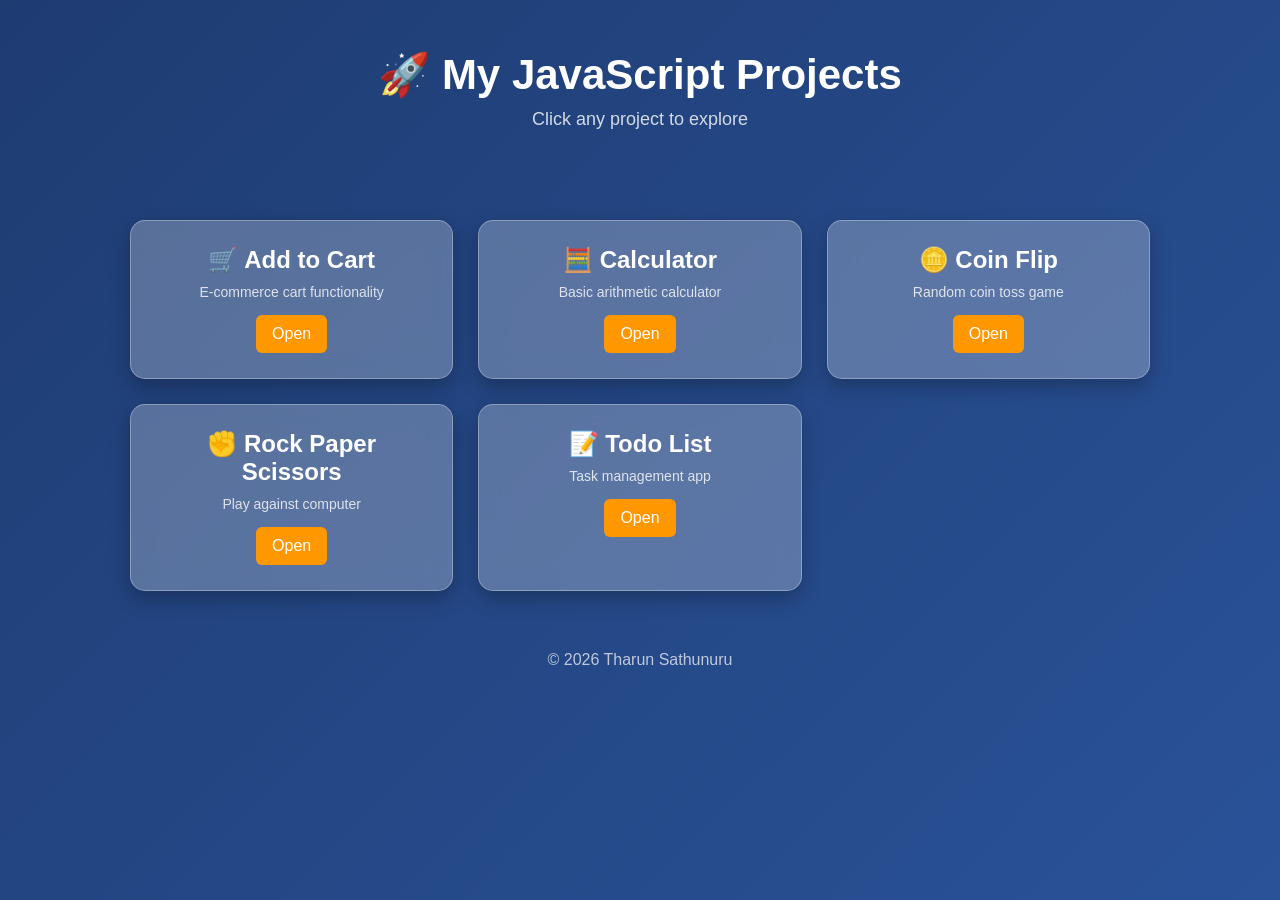
<file: index.html>
<!DOCTYPE html>
<html lang="en">
<head>
  <meta charset="UTF-8">
  <meta name="viewport" content="width=device-width, initial-scale=1.0">
  <title>JavaScript Projects</title>

  <style>
    * {
      margin: 0;
      padding: 0;
      box-sizing: border-box;
      font-family: Arial, sans-serif;
    }

    body {
      background: linear-gradient(135deg, #1e3c72, #2a5298);
      color: white;
      min-height: 100vh;
    }

    header {
      text-align: center;
      padding: 50px 20px;
    }

    header h1 {
      font-size: 42px;
    }

    header p {
      margin-top: 10px;
      font-size: 18px;
      opacity: 0.8;
    }

    .container {
      display: grid;
      grid-template-columns: repeat(auto-fit, minmax(250px, 1fr));
      gap: 25px;
      padding: 40px;
      max-width: 1100px;
      margin: auto;
    }

   .card {
      background: rgba(255, 255, 255, 0.25);
      color: #fff;
      border-radius: 15px;
      padding: 25px;
      text-align: center;
      transition: all 0.3s ease;
      backdrop-filter: blur(12px);
      border: 1px solid rgba(255, 255, 255, 0.3);
      box-shadow: 0 8px 20px rgba(0, 0, 0, 0.25);
    }

    .card:hover {
      transform: translateY(-12px) scale(1.03);
    }

    .card h2 {
      margin-bottom: 10px;
    }

    .card p {
      font-size: 14px;
      margin-bottom: 15px;
      opacity: 0.8;
    }

    .card a {
      text-decoration: none;
      background: #ff9800;
      color: white;
      padding: 10px 16px;
      border-radius: 6px;
      display: inline-block;
      transition: 0.3s;
    }

    .card a:hover {
      background: #ffb74d;
      transform: scale(1.05);
    }

    footer {
      text-align: center;
      padding: 20px;
      opacity: 0.7;
    }
  </style>
</head>

<body>

  <header>
    <h1>🚀 My JavaScript Projects</h1>
    <p>Click any project to explore</p>
  </header>

  <div class="container">

    <div class="card">
      <h2>🛒 Add to Cart</h2>
      <p>E-commerce cart functionality</p>
      <a href="./javascript-add-to-cart-project/index.html" target="_blank">Open</a>
    </div>

    <div class="card">
      <h2>🧮 Calculator</h2>
      <p>Basic arithmetic calculator</p>
      <a href="./javascript-calculator-project/index.html" target="_blank">Open</a>
    </div>

    <div class="card">
      <h2>🪙 Coin Flip</h2>
      <p>Random coin toss game</p>
      <a href="./javascript-coin-flip-game-project/index.html" target="_blank">Open</a>
    </div>

    <div class="card">
      <h2>✊ Rock Paper Scissors</h2>
      <p>Play against computer</p>
      <a href="./javascript-rock-paper-scissor-game-project/index.html" target="_blank">Open</a>
    </div>

    <div class="card">
      <h2>📝 Todo List</h2>
      <p>Task management app</p>
      <a href="./javascript-todo-list-project/index.html" target="_blank">Open</a>
    </div>

  </div>

  <footer>
    <p>© 2026 Tharun Sathunuru</p>
  </footer>

</body>
</html>
</file>
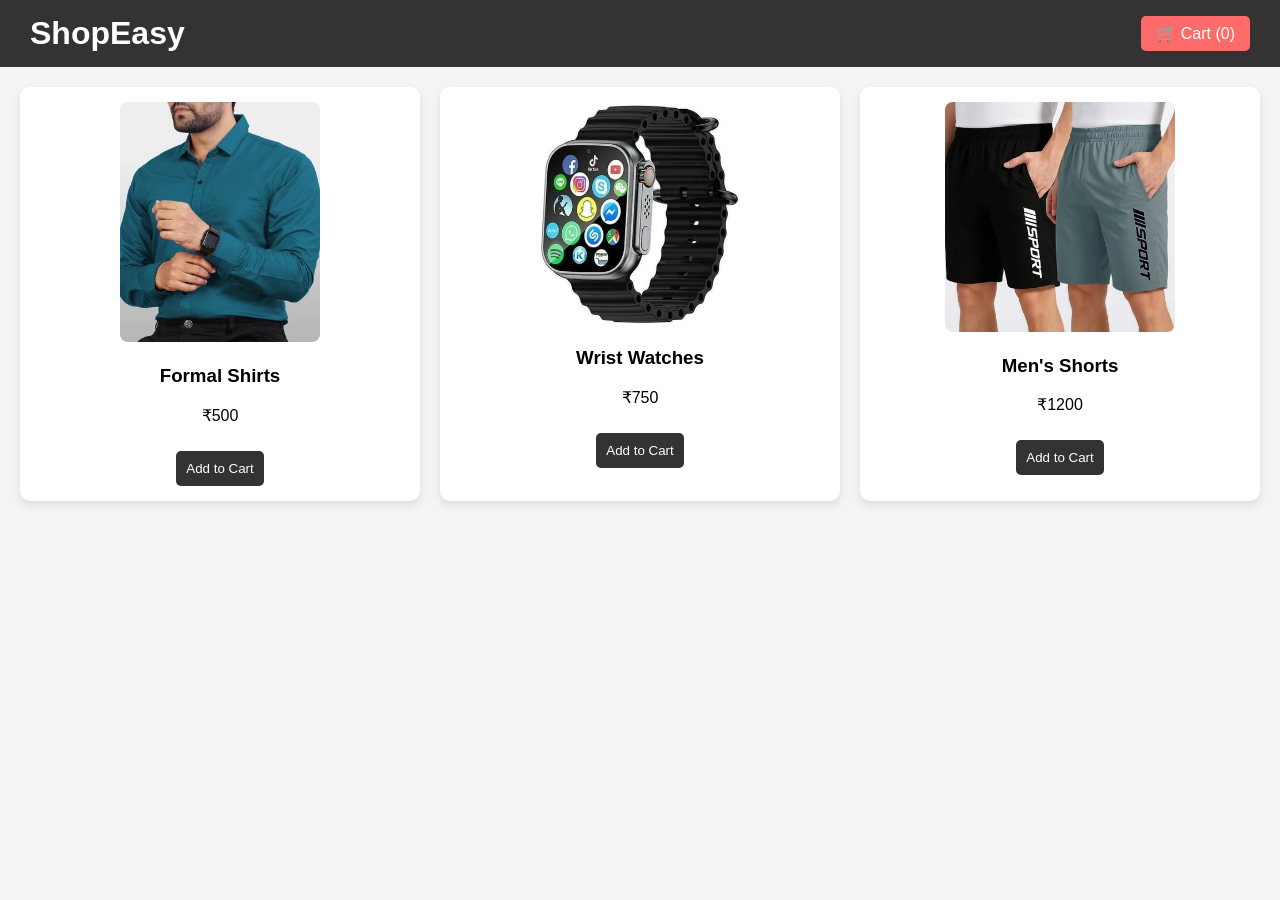
<file: javascript-add-to-cart-project/index.html>
<!DOCTYPE html>
<html lang="en">
<head>
  <meta charset="UTF-8">
  <meta name="viewport" content="width=device-width, initial-scale=1.0">
  <title>Simple-ecommerce Website</title>
  <style>
    body {
      font-family: Arial, sans-serif;
      margin: 0;
      background: #f4f4f4;
    }

    /* Navbar */
    .navbar {
      display: flex;
      justify-content: space-between;
      align-items: center;
      padding: 15px 30px;
      background: #333;
      color: #fff;
    }
    .navbar h1 {
      margin: 0;
    }
    .cart {
      cursor: pointer;
      background: #ff6b6b;
      padding: 8px 15px;
      border-radius: 5px;
    }

    /* Products Grid */
    .products {
      display: grid;
      grid-template-columns: repeat(auto-fit, minmax(220px, 1fr));
      gap: 20px;
      padding: 20px;
    }
    .product {
      background: #fff;
      padding: 15px;
      text-align: center;
      border-radius: 10px;
      box-shadow: 0px 4px 8px rgba(0,0,0,0.1);
    }
    .product img {
      max-width: 100%;
      border-radius: 8px;
    }
    .product button {
      margin-top: 10px;
      padding: 10px;
      background: #333;
      color: white;
      border: none;
      border-radius: 5px;
      cursor: pointer;
    }
    .product button:hover {
      background: #555;
    }

    /* Cart Modal */
    .cart-modal {
      display: none;
      position: fixed;
      right: 0;
      top: 0;
      width: 350px;
      height: 100%;
      background: #fff;
      box-shadow: -2px 0 8px rgba(0,0,0,0.3);
      padding: 20px;
      overflow-y: auto;
    }
    .cart-modal h2 {
      margin-top: 0;
    }
    .cart-item {
      display: flex;
      justify-content: space-between;
      padding: 10px 0;
      border-bottom: 1px solid #ccc;
    }
    .close-cart {
      background: red;
      color: white;
      border: none;
      padding: 5px 10px;
      cursor: pointer;
      float: right;
    }
  </style>
</head>
<body>

  <!-- Navbar -->
  <div class="navbar">
    <h1>ShopEasy</h1>
    <div class="cart" onclick="openCart()">🛒 Cart (<span id="cart-count">0</span>)</div>
  </div>

  <!-- Products -->
  <div class="products">
    <div class="product">
      <img src="images/image1.png" width="200px" alt="Formal Shirts">
      <h3>Formal Shirts</h3>
      <p>₹500</p>
      <button onclick="addToCart('Product 1', 500)">Add to Cart</button>
    </div>
    <div class="product">
      <img src="images/image2.png" width="200px" alt="Wrist Watches">
      <h3>Wrist Watches</h3>
      <p>₹750</p>
      <button onclick="addToCart('Product 2', 750)">Add to Cart</button>
    </div>
    <div class="product">
      <img src="images/image3.png" width="230px" alt="Men's Shorts">
      <h3>Men's Shorts</h3>
      <p>₹1200</p>
      <button onclick="addToCart('Product 3', 1200)">Add to Cart</button>
    </div>
    
  </div>

  <!-- Cart Modal -->
  <div class="cart-modal" id="cart-modal">
    <button class="close-cart" onclick="closeCart()">X</button>
    <h2>Your Cart</h2>
    <div id="cart-items"></div>
    <h3>Total: ₹<span id="cart-total">0</span></h3>
  </div>

  <script>
    let cart = [];
    let total = 0;

    function addToCart(name, price) {
      cart.push({ name, price });
      total += price;
      document.getElementById("cart-count").textContent = cart.length;
      alert(name + " added to cart!");
      updateCart();
    }

    function updateCart() {
      let cartItems = document.getElementById("cart-items");
      cartItems.innerHTML = "";
      cart.forEach((item, index) => {
        cartItems.innerHTML += `
          <div class="cart-item">
            <span>${item.name} - ₹${item.price}</span>
            <button onclick="removeFromCart(${index})">Remove</button>
          </div>
        `;
      });
      document.getElementById("cart-total").textContent = total;
    }

    function removeFromCart(index) {
      total -= cart[index].price;
      cart.splice(index, 1);
      document.getElementById("cart-count").textContent = cart.length;
      updateCart();
    }

    function openCart() {
      document.getElementById("cart-modal").style.display = "block";
    }

    function closeCart() {
      document.getElementById("cart-modal").style.display = "none";
    }
  </script>

</body>
</html>
</file>
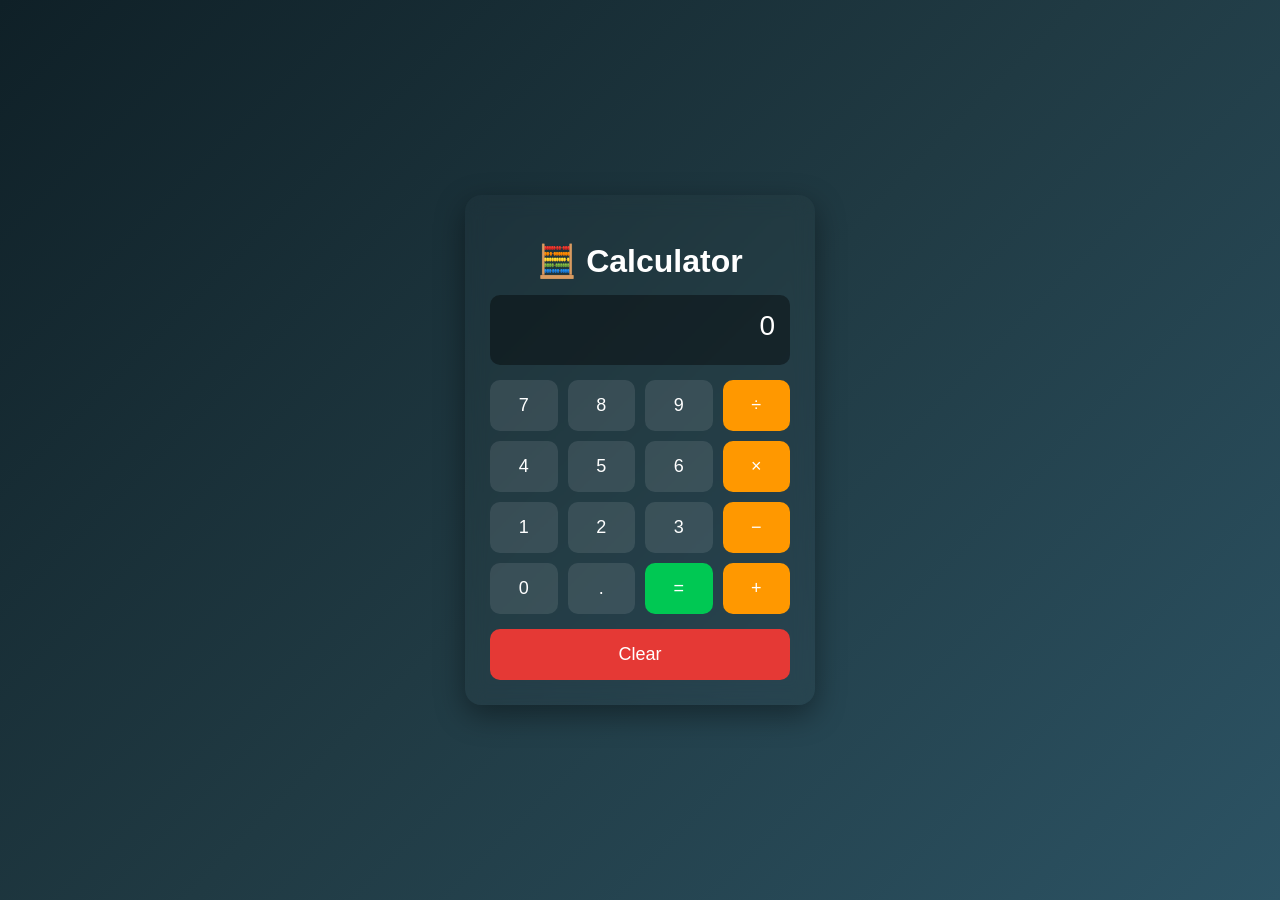
<file: javascript-calculator-project/index.html>
<!DOCTYPE html>
<html>
<head>
  <title>Calculator</title>
  <link rel="stylesheet" href="calculator.css">
  <script src="calculator.js" defer></script>
</head>

<body>
  <div class="calculator">
    <h1 class="title">🧮 Calculator</h1>

    <div class="display js-display"></div>

    <div class="buttons">
      <button onclick="updateCalculation('7')">7</button>
      <button onclick="updateCalculation('8')">8</button>
      <button onclick="updateCalculation('9')">9</button>
      <button class="operator" onclick="updateCalculation(' / ')">÷</button>

      <button onclick="updateCalculation('4')">4</button>
      <button onclick="updateCalculation('5')">5</button>
      <button onclick="updateCalculation('6')">6</button>
      <button class="operator" onclick="updateCalculation(' * ')">×</button>

      <button onclick="updateCalculation('1')">1</button>
      <button onclick="updateCalculation('2')">2</button>
      <button onclick="updateCalculation('3')">3</button>
      <button class="operator" onclick="updateCalculation(' - ')">−</button>

      <button onclick="updateCalculation('0')">0</button>
      <button onclick="updateCalculation('.')">.</button>
      <button class="equals" onclick="calculateResult()">=</button>
      <button class="operator" onclick="updateCalculation(' + ')">+</button>
    </div>

    <button class="clear" onclick="clearCalculation()">Clear</button>
  </div>
</body>
</html>
</file>
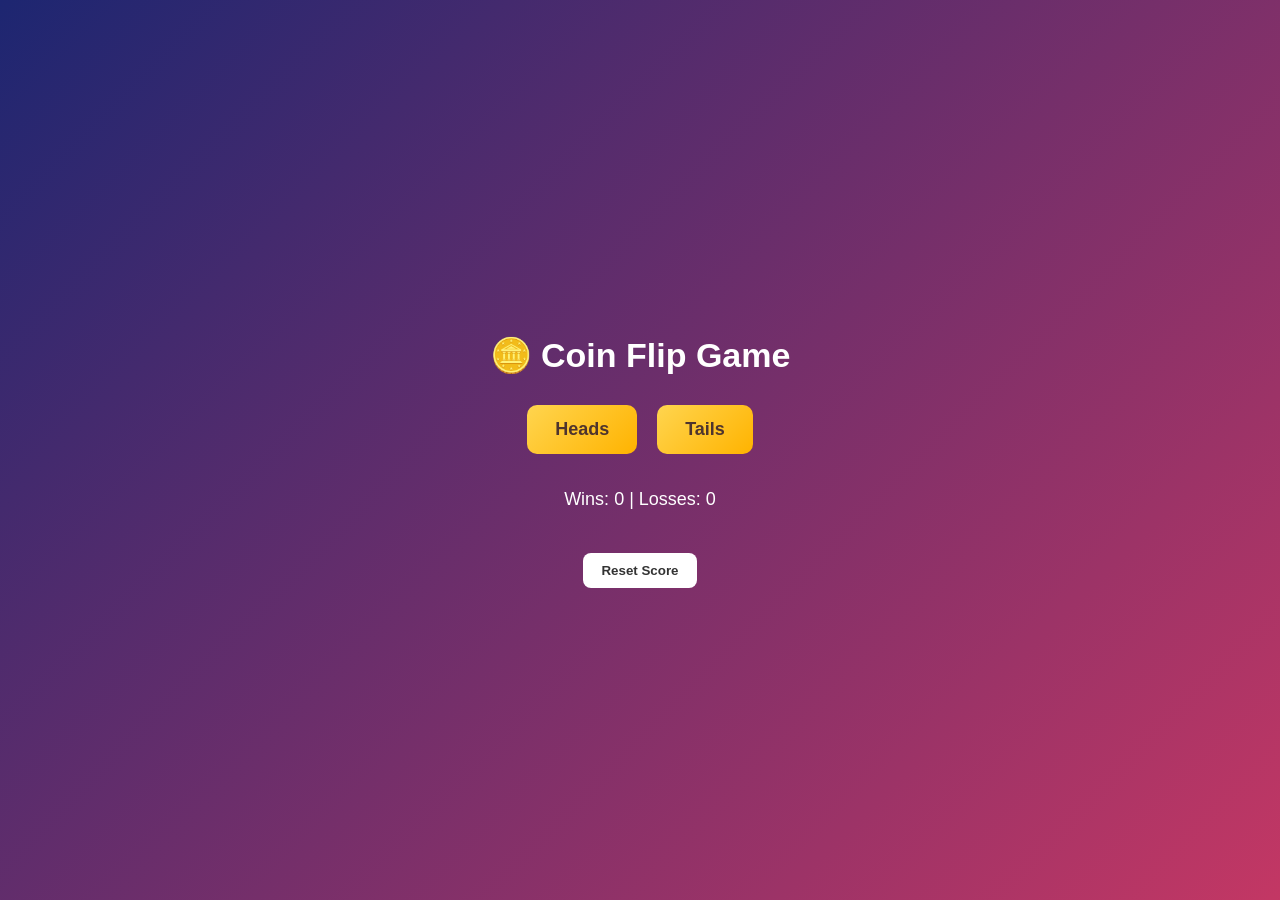
<file: javascript-coin-flip-game-project/index.html>
<!DOCTYPE html>
<html>
  <head>
    <title>Coin Flip Game</title>
    <link rel="stylesheet" href="coin-flip.css">
  </head>

  <body>
    <div class="container">
      <h1 class="title">🪙 Coin Flip Game</h1>

      <div class="buttons">
        <button class="flip-button js-heads-button">Heads</button>
        <button class="flip-button js-tails-button">Tails</button>
      </div>

      <p class="result js-result"></p>
      <p class="js-moves"></p>
      <p class="score js-score"></p>

      <button class="reset-button js-reset-button">Reset Score</button>
    </div>

    <script src="coin-flip.js"></script>
  </body>
</html>
</file>
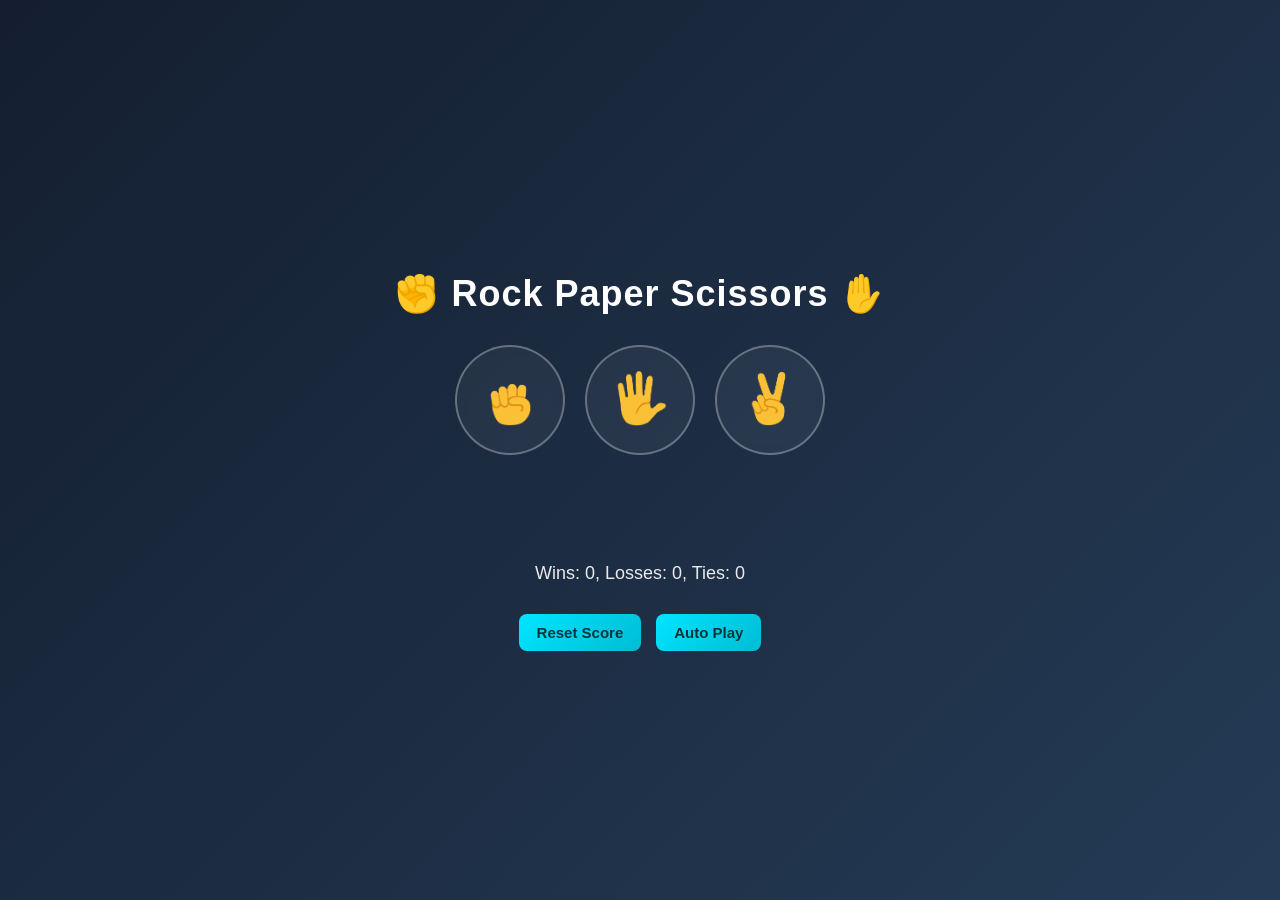
<file: javascript-rock-paper-scissor-game-project/index.html>
<!DOCTYPE html>
<html>
  <head>
    <title>Rock Paper Scissors</title>
    <script src="./rock-paper-scissor.js" defer></script>
    <link rel="stylesheet" href="./rock-paper-scissors.css">
  </head>

  <body>
    <div class="container">
      <h1 class="title">✊ Rock Paper Scissors ✋</h1>

      <div class="buttons">
        <button class="move-button js-rock-button">
          <img src="./rock-emoji.png" class="move-icon">
        </button>

        <button class="move-button js-paper-button">
          <img src="./paper-emoji.png" class="move-icon">
        </button>

        <button class="move-button js-scissors-button">
          <img src="./scissors-emoji.png" class="move-icon">
        </button>
      </div>

      <p class="js-result result"></p>
      <p class="js-moves moves"></p>
      <p class="js-score score"></p>

    <div class="actions">
      <button class="reset-score-button js-reset-score-button">
        Reset Score
      </button>

      <button class="auto-play-button js-auto-play-button">
        Auto Play
      </button>
    </div>

      <!-- ⭐ Confirmation Box -->
      <div class="confirm-box js-confirm-box hidden">
        <p>Are you sure you want to reset the score?</p>
        <div class="confirm-actions">
          <button class="confirm-yes js-confirm-yes">Yes</button>
          <button class="confirm-no js-confirm-no">No</button>
        </div>
      </div>
    </div>
  </body>
</html>
</file>
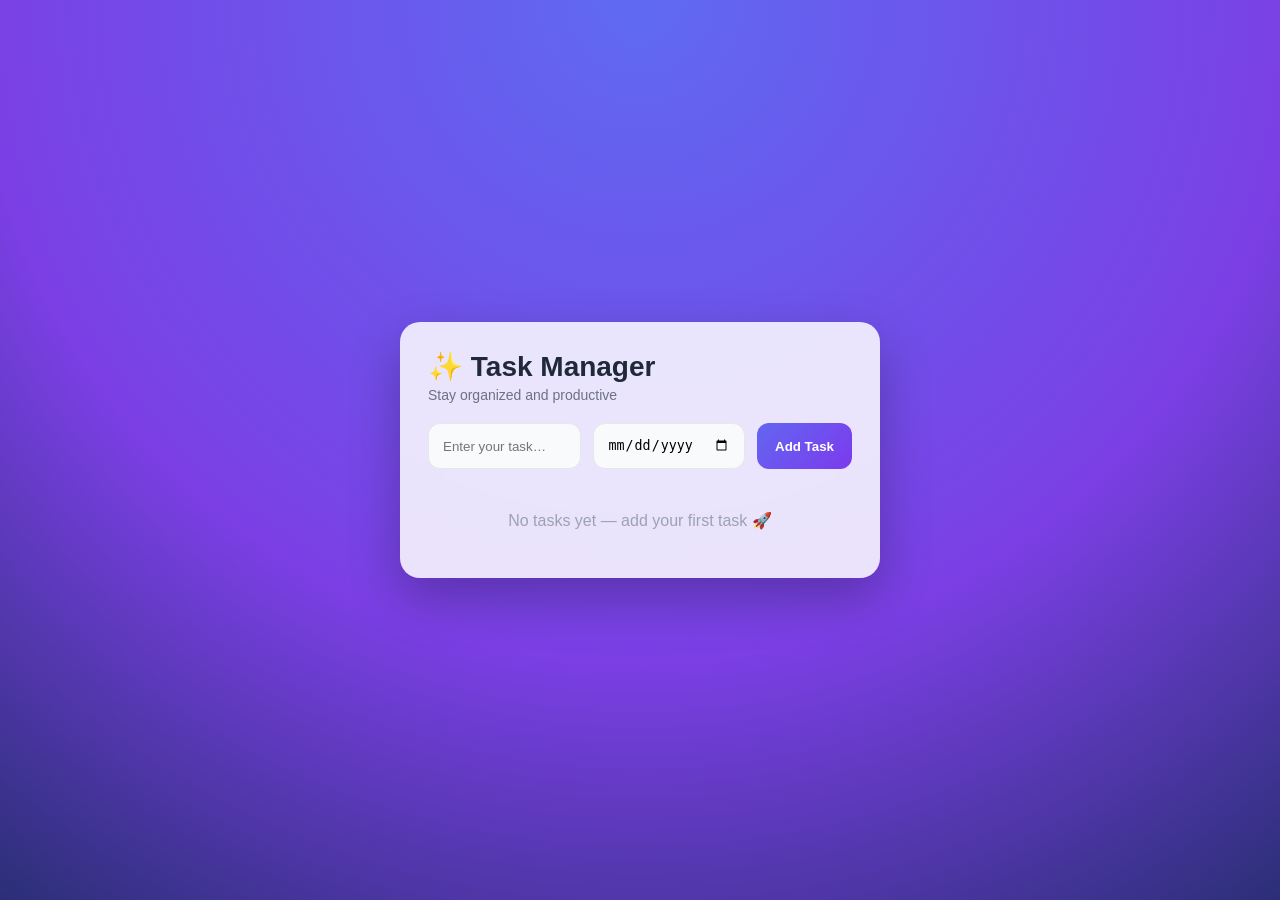
<file: javascript-todo-list-project/index.html>
<!DOCTYPE html>
<html>
<head>
  <title>Task Manager</title>
  <link rel="stylesheet" href="todolist.css">
</head>

<body>
  <div class="app-container">
    <div class="app-card">

      <h1 class="title">✨ Task Manager</h1>
      <p class="subtitle">Stay organized and productive</p>

      <div class="todo-input-grid">
        <input type="text"
          class="js-name-input name-input"
          placeholder="Enter your task…">

        <input type="date"
          class="js-due-date-input due-date-input">

        <button class="js-add-todo-button add-todo-button">
          Add Task
        </button>
      </div>

      <div class="js-todo-list todo-grid"></div>

    </div>
  </div>

  <script src="todo_list.js"></script>
</body>
</html>
</file>
<file: javascript-calculator-project/calculator.css>
body {
  margin: 0;
  font-family: 'Segoe UI', Arial, sans-serif;
  background: linear-gradient(135deg, #0f2027, #203a43, #2c5364);
  display: flex;
  justify-content: center;
  align-items: center;
  min-height: 100vh;
  color: white;
}

.calculator {
  background: rgba(106, 95, 95, 0.05);
  padding: 25px;
  border-radius: 16px;
  backdrop-filter: blur(10px);
  width: 300px;
  text-align: center;
  box-shadow: 0 10px 30px rgba(0,0,0,0.4);
}

.title {
  margin-bottom: 15px;
}

.display {
  background: rgba(0,0,0,0.4);
  padding: 15px;
  font-size: 28px;
  border-radius: 10px;
  margin-bottom: 15px;
  text-align: right;
  min-height: 40px;
}

.buttons {
  display: grid;
  grid-template-columns: repeat(4, 1fr);
  gap: 10px;
}

button {
  padding: 15px;
  font-size: 18px;
  border: none;
  border-radius: 10px;
  cursor: pointer;
  background: rgba(255,255,255,0.1);
  color: white;
  transition: 0.2s;
}

button:hover {
  background: rgba(255,255,255,0.25);
  transform: translateY(-2px);
}

.operator {
  background: #ff9800;
}

.equals {
  background: #00c853;
}

.clear {
  margin-top: 15px;
  width: 100%;
  background: #e53935;
}
</file>
<file: javascript-coin-flip-game-project/coin-flip.css>
body {
  margin: 0;
  font-family: 'Segoe UI', Arial, sans-serif;
  background: linear-gradient(135deg, #1d2671, #c33764);
  color: white;
  display: flex;
  justify-content: center;
  align-items: center;
  min-height: 100vh;
}

.container {
  text-align: center;
  max-width: 420px;
}

.title {
  font-size: 34px;
  margin-bottom: 30px;
}

.buttons {
  display: flex;
  justify-content: center;
  gap: 20px;
}

.flip-button {
  padding: 14px 28px;
  font-size: 18px;
  border-radius: 10px;
  border: none;
  cursor: pointer;
  background: linear-gradient(135deg, #ffd54f, #ffb300);
  color: #4e342e;
  font-weight: bold;
  transition: all 0.25s ease;
}

.flip-button:hover {
  transform: translateY(-3px);
  box-shadow: 0 8px 18px rgba(0,0,0,0.3);
}

.result {
  font-size: 26px;
  margin-top: 35px;
  font-weight: bold;
}

.score {
  margin-top: 20px;
  font-size: 18px;
}

.reset-button {
  margin-top: 25px;
  padding: 10px 18px;
  border-radius: 8px;
  border: none;
  cursor: pointer;
  background: white;
  color: #333;
  font-weight: bold;
}
</file>
<file: javascript-rock-paper-scissor-game-project/rock-paper-scissors.css>
body {
  margin: 0;
  font-family: 'Segoe UI', Arial, sans-serif;
  background: linear-gradient(135deg, #141e30, #243b55);
  color: white;
  display: flex;
  justify-content: center;
  align-items: center;
  min-height: 100vh;
}

.container {
  text-align: center;
  max-width: 500px;
  width: 100%;
}

.title {
  font-size: 36px;
  margin-bottom: 30px;
  letter-spacing: 1px;
}

.buttons {
  display: flex;
  justify-content: center;
  gap: 20px;
}

.move-button {
  background: rgba(255, 255, 255, 0.05);
  border: 2px solid rgba(255, 255, 255, 0.3);
  width: 110px;
  height: 110px;
  border-radius: 50%;
  cursor: pointer;
  transition: all 0.3s ease;
  backdrop-filter: blur(6px);
}

.move-button:hover {
  transform: translateY(-8px) scale(1.05);
  border-color: #00e5ff;
  box-shadow: 0 0 20px rgba(0, 229, 255, 0.6);
}

.move-icon {
  height: 55px;
}

.result {
  font-size: 28px;
  font-weight: bold;
  margin-top: 40px;
  min-height: 40px;
}

.moves {
  margin-top: 15px;
  font-size: 18px;
}

.score {
  margin-top: 25px;
  font-size: 18px;
  opacity: 0.9;
}

.actions {
  margin-top: 30px;
  display: flex;
  justify-content: center;
  gap: 15px;
}

.reset-score-button,
.auto-play-button {
  background: linear-gradient(135deg, #00e5ff, #00bcd4);
  border: none;
  color: #00363a;
  font-size: 15px;
  padding: 10px 18px;
  border-radius: 8px;
  cursor: pointer;
  font-weight: bold;
  transition: all 0.25s ease;
}

.reset-score-button:hover,
.auto-play-button:hover {
  transform: translateY(-2px);
  box-shadow: 0 6px 18px rgba(0, 229, 255, 0.4);
}

.hidden {
  display: none;
}

.confirm-box {
  margin-top: 14px;
  background: rgba(255,255,255,0.08);
  padding: 12px;
  border-radius: 10px;
  text-align: center;
}

.confirm-box p {
  margin: 0 0 8px;
  font-size: 14px;
}

.confirm-actions {
  display: flex;
  justify-content: center;
  gap: 10px;
}

.confirm-yes {
  background: #22c55e;
  border: none;
  color: white;
  padding: 6px 14px;
  border-radius: 6px;
  cursor: pointer;
}

.confirm-no {
  background: #ef4444;
  border: none;
  color: white;
  padding: 6px 14px;
  border-radius: 6px;
  cursor: pointer;
}
</file>
<file: javascript-todo-list-project/todolist.css>
* {
  box-sizing: border-box;
}

body {
  margin: 0;
  font-family: "Inter", "Segoe UI", Arial, sans-serif;
  background: radial-gradient(circle at top, #5f6af2, #7b3fe4 60%, #2b2f77);
  min-height: 100vh;
  display: flex;
  align-items: center;
  justify-content: center;
  color: #1f2937;
}

.app-card {
  width: 480px;
  padding: 28px;
  border-radius: 20px;
  background: rgba(255,255,255,0.85);
  backdrop-filter: blur(18px);
  box-shadow: 0 20px 50px rgba(0,0,0,0.25);
}

.title {
  margin: 0;
  font-size: 28px;
  font-weight: 700;
}

.subtitle {
  margin-top: 4px;
  color: #6b7280;
  font-size: 14px;
}

/* INPUT ROW */
.todo-input-grid {
  margin-top: 20px;
  display: flex;
  gap: 12px;
  align-items: center;
}

.todo-input-grid input {
  flex: 1;
  min-width: 0;
  height: 46px;
  padding: 0 14px;
  border-radius: 12px;
  border: 1px solid #e5e7eb;
  background: #f8fafc;
  transition: 0.2s;
}

.todo-input-grid input:focus {
  outline: none;
  border-color: #6366f1;
  box-shadow: 0 0 0 3px rgba(99,102,241,0.15);
  background: #fff;
}

.add-todo-button {
  height: 46px;
  padding: 0 18px;
  border-radius: 12px;
  border: none;
  background: linear-gradient(135deg,#6366f1,#7c3aed);
  color: white;
  font-weight: 600;
  cursor: pointer;
  white-space: nowrap;
  transition: 0.2s;
}

.add-todo-button:hover {
  transform: translateY(-1px);
  box-shadow: 0 6px 14px rgba(0,0,0,0.2);
}

/* LIST */
.todo-grid {
  margin-top: 22px;
  display: flex;
  flex-direction: column;
  gap: 12px;
}

.todo-item {
  background: white;
  border-radius: 12px;
  padding: 14px 16px;
  display: grid;
  grid-template-columns: 1fr 120px 90px;
  align-items: center;
  box-shadow: 0 6px 14px rgba(0,0,0,0.08);
  transition: 0.2s;
}

.todo-item:hover {
  transform: translateY(-2px);
  box-shadow: 0 10px 22px rgba(0,0,0,0.15);
}

.todo-name {
  font-weight: 600;
}

.todo-date {
  font-size: 13px;
  color: #6b7280;
}

.delete-todo-button {
  background: #ef4444;
  border: none;
  color: white;
  padding: 8px 10px;
  border-radius: 8px;
  cursor: pointer;
}

.delete-todo-button:hover {
  background: #dc2626;
}

.empty-state {
  text-align: center;
  padding: 20px;
  color: #9ca3af;
}
</file>
